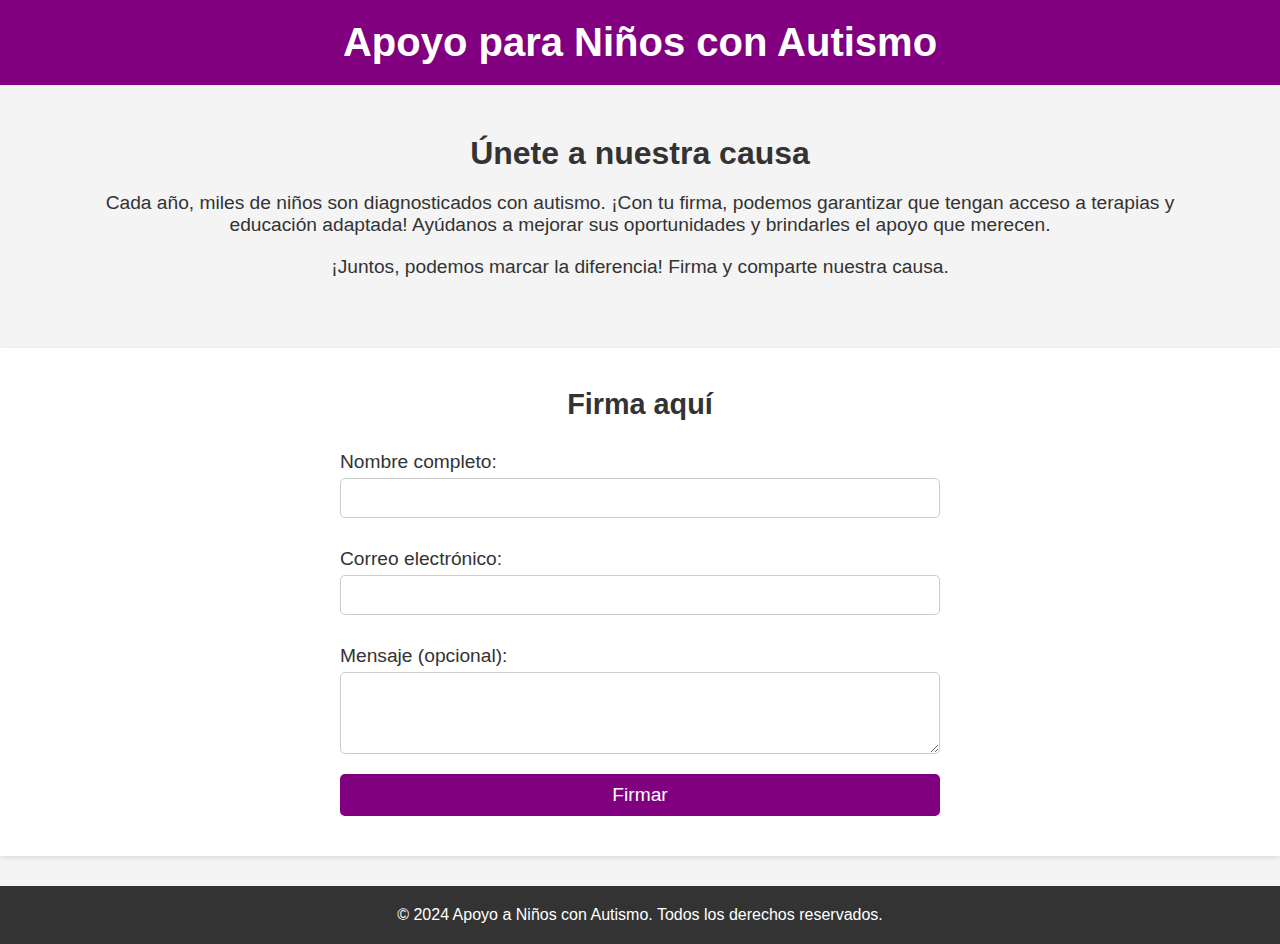
<file: prueba2_firmas.html>
<!DOCTYPE html>
<html lang="es">
<head>
    <meta charset="UTF-8">
    <meta name="viewport" content="width=device-width, initial-scale=1.0">
    <title>Recogida de Firmas - Apoyo a Niños con Autismo</title>
    <link rel="stylesheet" href="prueba2_firmas.css">
</head>
<body>
    <header>
        <div class="container">
            <h1>Apoyo para Niños con Autismo</h1>
        </div>
    </header>

    <main>
        <section class="intro">
            <div class="container">
                <h2>Únete a nuestra causa</h2>
                <p>
                    Cada año, miles de niños son diagnosticados con autismo. ¡Con tu firma, podemos garantizar que tengan acceso a terapias y educación adaptada! Ayúdanos a mejorar sus oportunidades y brindarles el apoyo que merecen.
                </p>
                <p>
                    ¡Juntos, podemos marcar la diferencia! Firma y comparte nuestra causa.
                </p>
            </div>
        </section>

        <section class="form-section">
            <div class="container">
                <h3>Firma aquí</h3>
                <form action="submit_firma.php" method="post">
                    <label for="nombre">Nombre completo:</label>
                    <input type="text" id="nombre" name="nombre" required>

                    <label for="email">Correo electrónico:</label>
                    <input type="email" id="email" name="email" required>

                    <label for="mensaje">Mensaje (opcional):</label>
                    <textarea id="mensaje" name="mensaje" rows="4"></textarea>

                    <button type="submit">Firmar</button>
                </form>
            </div>
        </section>
    </main>

    <footer>
        <div class="container">
            <p>&copy; 2024 Apoyo a Niños con Autismo. Todos los derechos reservados.</p>
        </div>
    </footer>
</body>
</html>
</file>
<file: prueba2_firmas.css>
* {
    margin: 0;
    padding: 0;
    box-sizing: border-box;
}

body {
    font-family: Arial, sans-serif;
    background-color: #f4f4f4;
    color: #333;
}

.container {
    width: 90%;
    max-width: 1200px;
    margin: 0 auto;
}

header {
    background-color: purple;
    color: white;
    padding: 20px 0;
    text-align: center;
}

h1 {
    font-size: 2.5em;
}

.intro {
    padding: 50px 0;
    text-align: center;
}

.intro h2 {
    font-size: 2em;
    margin-bottom: 20px;
}

.intro p {
    font-size: 1.2em;
    margin-bottom: 20px;
}

.form-section {
    background-color: white;
    padding: 40px 20px;
    box-shadow: 0px 2px 5px rgba(0, 0, 0, 0.1);
    margin-bottom: 30px;
}

.form-section h3 {
    font-size: 1.8em;
    margin-bottom: 20px;
    text-align: center;
}

form {
    max-width: 600px;
    margin: 0 auto;
    display: flex;
    flex-direction: column;
}

label {
    margin: 10px 0 5px;
    font-size: 1.2em;
}

input, textarea {
    padding: 10px;
    font-size: 1em;
    margin-bottom: 20px;
    border: 1px solid #ccc;
    border-radius: 5px;
}

button {
    background-color: purple;
    color: white;
    padding: 10px 20px;
    font-size: 1.2em;
    border: none;
    border-radius: 5px;
    cursor: pointer;
    transition: background-color 0.3s;
}

button:hover {
    background-color: #45a049;
}

footer {
    background-color: #333;
    color: white;
    text-align: center;
    padding: 20px 0;
    margin-top: 20px;
}

footer p {
    font-size: 1em;
}
</file>
